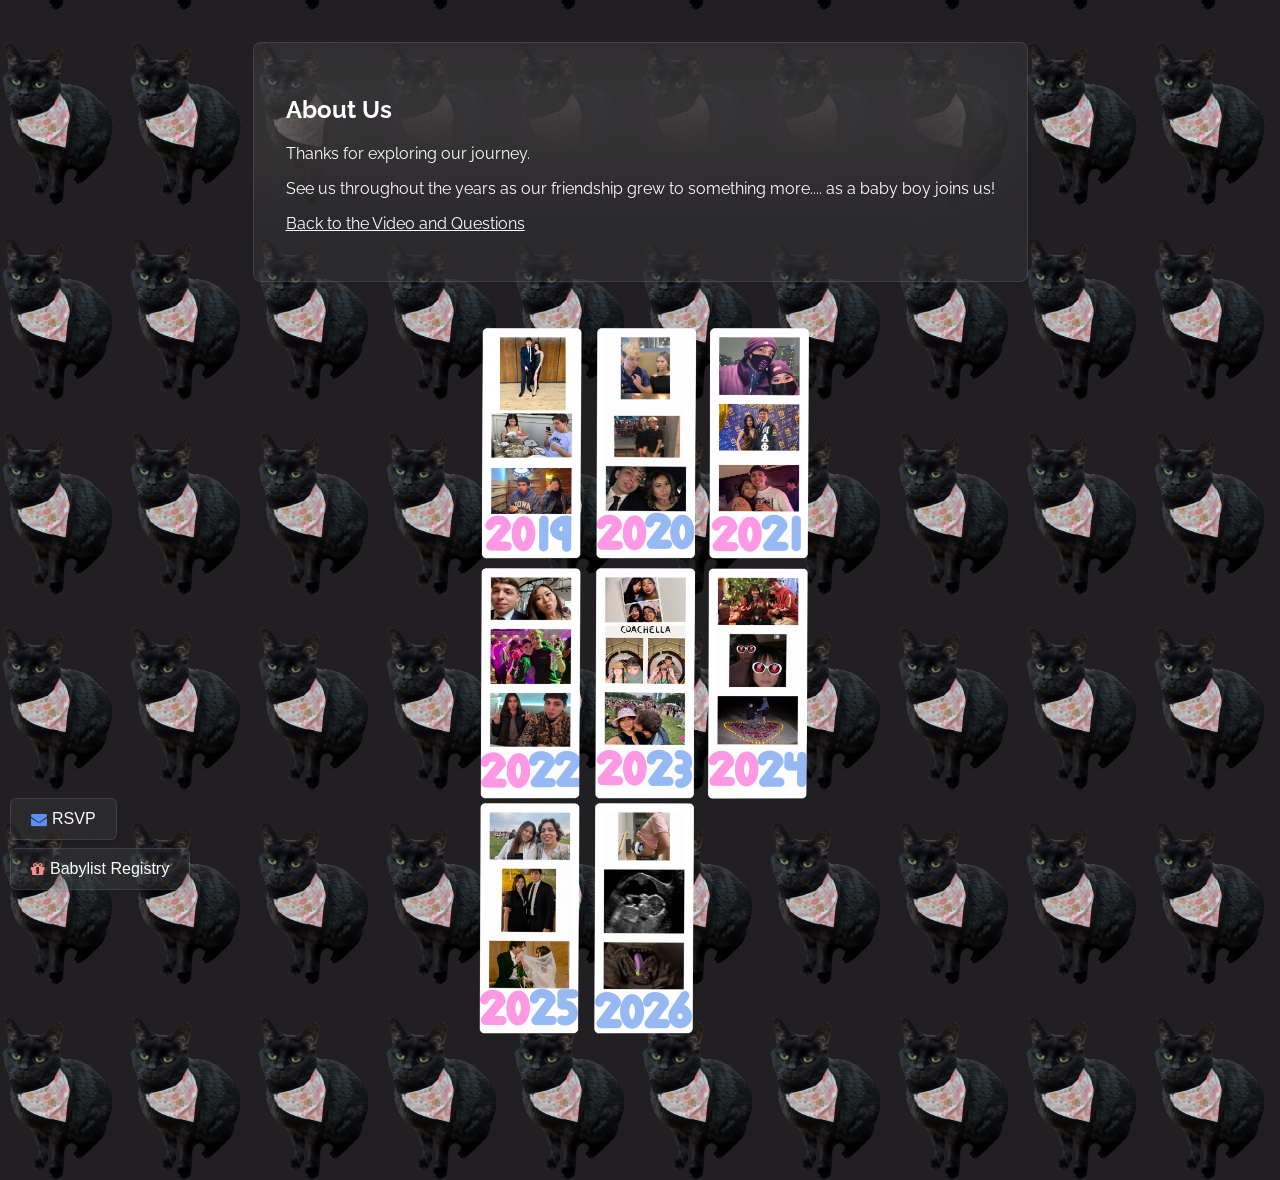
<file: about.html>
<!DOCTYPE html>
<html lang="en">
<head>
    <meta charset="UTF-8">
    <title>About Us</title>
    <link rel="shortcut icon" href="favicon.ico" type="image/x-icon">
    <meta property="og:title" content="Ho made Berger">
    <meta property="og:description" content="An accouncement">
    <meta name="viewport" content="width=device-width, intial-scale=1.0" content="noindex, nofollow">
    <link rel="preconnect" href="https://fonts.googleapis.com">
    <link rel="preconnect" href="https://fonts.gstatic.com" crossorigin>
    <link href="https://fonts.googleapis.com/css?family=Raleway:200,300,400,500,600,700,800" rel="stylesheet">
    <link rel="stylesheet" href="https://maxcdn.bootstrapcdn.com/font-awesome/4.7.0/css/font-awesome.min.css">
    <link rel="stylesheet" href="style.css">
</head>
<body class="about-page">
  <section class="about-section">
    <header>
      <h1>About Us</h1>
      <p>Thanks for exploring our journey.</p>
    </header>
    <main>
      <p>See us throughout the years as our friendship grew to something more.... as a baby boy joins us!</p>
      <p><a href="index.html">Back to the Video and Questions</a></p>
    </main>
  </section>
<div id="image-track" class="image-track">
    <img class="image" src="usThroughoutTheYears.PNG" draggable="false" alt="Us throughout the years" style="max-width: 400px; width: 100%; height: auto;" />
</div>
<a id="rsvp-link" class="meta-link" href="https://partiful.com/e/3QPzh1dIGWrxQMbcqujL" target="_blank" rel="noopener noreferrer">
    <i class="fa fa-envelope"></i>
    <span>RSVP</span>
</a>
<a id="insta-link" class="meta-link" href="https://my.babylist.com/baby-ha-h" target="_blank" rel="noopener noreferrer">
    <i class="fa fa-gift"></i>
    <span>Babylist Registry</span>
</a>
<script type='text/javascript'src="script.js"></script>
</body>
</html>
</file>
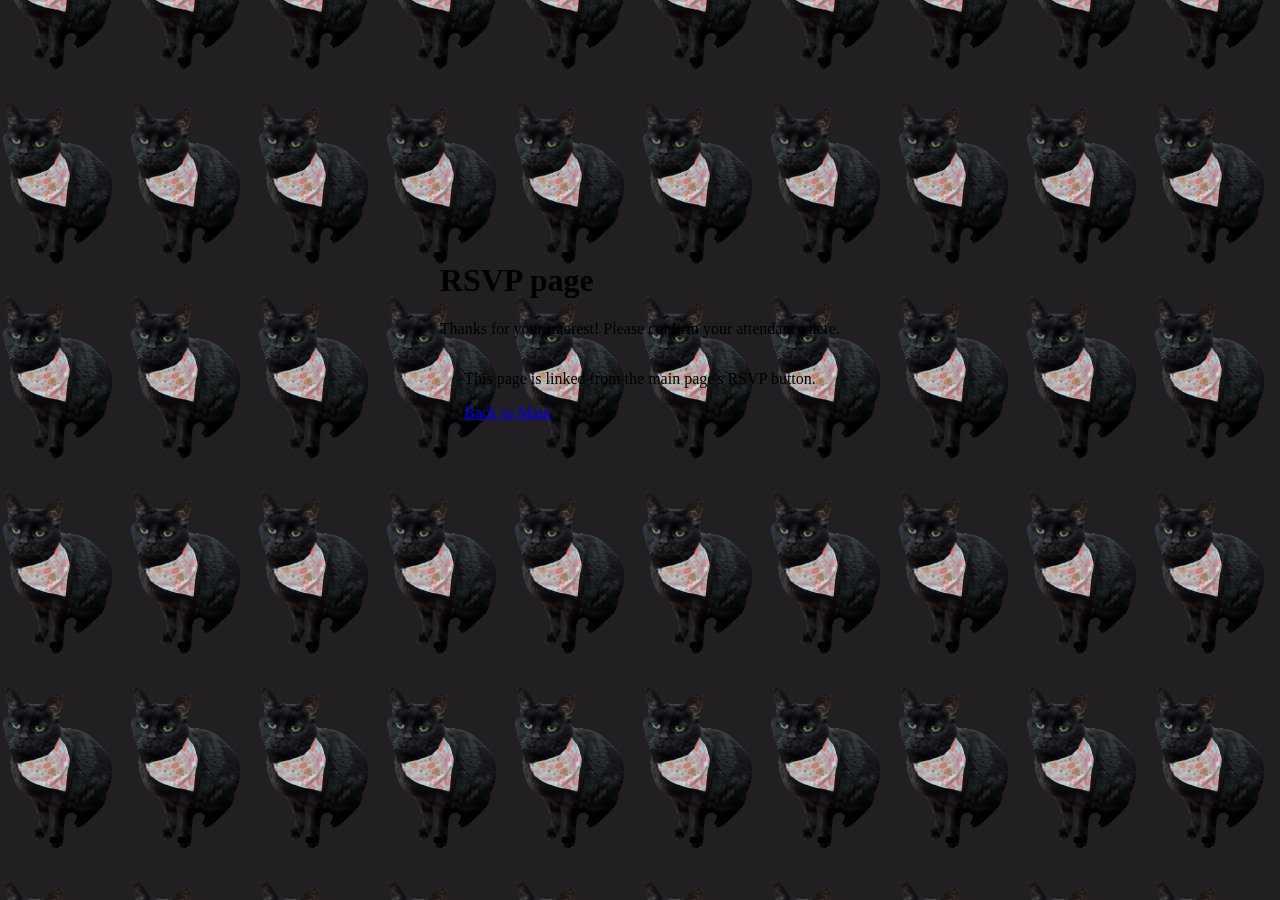
<file: rsvp.html>
<!DOCTYPE html>
<html lang="en">
<head>
  <meta charset="UTF-8">
  <title>RSVP - Ho made Berger</title>
  <meta name="viewport" content="width=device-width, initial-scale=1">
  <link rel="stylesheet" href="style.css">
</head>
<body>
  <header>
    <h1>RSVP page</h1>
    <p>Thanks for your interest! Please confirm your attendance here.</p>
  </header>
  <main>
    <p>This page is linked from the main page's RSVP button.</p>
    <p><a href="index.html">Back to Main</a></p>
  </main>
</body>
</html>
</file>
<file: style.css>
video {
  cursor: url('cursors/smiski.cur'),default;
}

html {
  cursor: url('cursors/smiski.cur'),default;
}

#main-video {
    max-width: 90vw;
    max-height: 90vh;
    border-radius: 5px;
}

/* For Desktop */
@media only screen and (min-width: 820px) {
  body {
    height: 70vh;
    width: 100vw;
    background-image: url("cat1.PNG");
    background-position: right bottom;
    background-repeat: repeat;
    background-size: 10% auto;
    background-color: rgb(33, 31, 34);
    margin: 0rem;
    overflow: auto;
    display: flex;
    flex-direction: column;
    align-items: center;
    justify-content: center;
    cursor: url('cursors/smiski.cur'), default;
    padding-top: 1.5rem;
    animation: catSwap 10s infinite alternate;
  }

  body.about-page {
    height: auto;
    min-height: 100vh;
    justify-content: flex-start;
    padding-top: 1.5rem;
  }

  #main-video {
    max-width: 70vw;
    max-height: 70vh;
    border-radius: 8px;
    display: block;
    margin: 0 auto 2vmin auto;
  }
  
  body.menu-toggled > .meta-link > span {
    color: rgb(30, 30, 30);
  }
  
  #prt-link {
    bottom: 60px;
  }

  #art-link {
    bottom: 110px;
  }

  #rsvp-link {
    bottom: 60px;
  }

  #rsvp-link > i {
    color: #5a90f5;
  }
  
  #prt-link > i {
    color: #f78b8b;
  }
  
  #insta-link > i {
    color: #f78b8b;
  }

  #art-link > i {
    color: #f78b8b;
  }

  #about-link {
    color: #9db8ef;
  }
  
  .meta-link {
    align-items: center;
    backdrop-filter: blur(50px);
    background-color: rgba(255, 255, 255, 0.05);
    border: 1px solid rgba(255, 255, 255, 0.1);
    border-radius: 6px;
    bottom: 10px;
    box-shadow: 2px 2px 2px rgba(0, 0, 0, 0.1);
    cursor: pointer;  
    display: inline-flex;
    gap: 5px;
    left: 10px;
    padding: 10px 20px;
    position: fixed;
    text-decoration: none;
    transition: background-color 400ms, border-color 400ms;
    z-index: 10000;
    cursor: url('cursors/resizedCursor.png'),default;
  }
  
  .meta-link:hover {
    background-color: rgba(255, 255, 255, 0.1);
    border: 1px solid rgba(255, 255, 255, 0.2);
  }
  
  .meta-link > i, .meta-link > span {
    height: 20px;
    line-height: 20px;
  }
  
  .meta-link > span {
    color: white;
    font-family: "Rubik", sans-serif;
    font-weight: 500;
  }

  /* Q&A Section */
  #qa-section {
    max-width: 70vw;
    margin: 2vmin auto;
    background-color: rgba(255, 255, 255, 0.05);
    border: 1px solid rgba(255, 255, 255, 0.1);
    border-radius: 8px;
    padding: 2rem;
    backdrop-filter: blur(50px);
    box-shadow: 2px 2px 2px rgba(0, 0, 0, 0.1);
  }

  .qa-title {
    color: white;
    font-family: "Raleway", sans-serif;
    font-weight: 600;
    font-size: 1.8rem;
    text-align: center;
    margin-top: 0;
    margin-bottom: 1.5rem;
    letter-spacing: 1px;
  }

  .accordion {
    display: flex;
    flex-direction: column;
    gap: 1rem;
  }

  .accordion-item {
    border-radius: 6px;
    overflow: hidden;
    border: 1px solid rgba(255, 255, 255, 0.1);
  }

  .accordion-question {
    width: 100%;
    padding: 1.2rem 1.5rem;
    background-color: rgba(255, 255, 255, 0.08);
    border: none;
    color: white;
    font-family: "Raleway", sans-serif;
    font-weight: 500;
    font-size: 1rem;
    text-align: left;
    cursor: pointer;
    transition: background-color 300ms;
    display: flex;
    justify-content: space-between;
    align-items: center;
  }

  .accordion-question:hover {
    background-color: rgba(255, 255, 255, 0.12);
  }

  .accordion-question::after {
    content: '+';
    font-size: 1.3rem;
    transition: transform 300ms;
  }

  .accordion-item.active .accordion-question {
    background-color: rgba(255, 255, 255, 0.15);
  }

  .accordion-item.active .accordion-question::after {
    transform: rotate(45deg);
  }

  .accordion-answer {
    max-height: 0;
    overflow: hidden;
    background-color: rgba(255, 255, 255, 0.03);
    transition: max-height 300ms ease, padding 300ms ease;
  }

  .accordion-item.active .accordion-answer {
    max-height: 500px;
    padding: 1.2rem 1.5rem;
  }

  .accordion-answer p {
    color: rgba(255, 255, 255, 0.9);
    font-family: "Raleway", sans-serif;
    font-weight: 400;
    font-size: 0.95rem;
    line-height: 1.6;
    margin: 0;
  }

  .about-section {
    max-width: 70vw;
    margin: 2vmin auto;
    background-color: rgba(255, 255, 255, 0.05);
    border: 1px solid rgba(255, 255, 255, 0.1);
    border-radius: 8px;
    padding: 2rem;
    backdrop-filter: blur(50px);
    box-shadow: 2px 2px 2px rgba(0, 0, 0, 0.1);
  }

  .about-section h1,
  .about-section p,
  .about-section a {
    color: white;
    font-family: "Raleway", sans-serif;
  }
}

/* Force about section to be scrollable when content exceeds viewport height */
.about-section {
  max-height: calc(100vh - 4rem) !important;
  overflow-y: auto !important;
}

@keyframes catSwap {
  0% {
    background-image: url("cat1.PNG");
  }
  50% {
    background-image: url("cat2.PNG");
  }
  100% {
    background-image: url("cat1.PNG");
  }
}

/* For Mobile */
@media only screen and (max-width: 819px) {
  body {
    height: 90vh;
    width: 100vw;
    background-image: url("cat1.PNG");
    background-position: right bottom;
    background-repeat: repeat;
    background-size: 30% auto;
    background-color: rgb(33, 31, 34);
    margin: 0rem;
    overflow: auto;
    cursor: url('cursors/smiski.cur'), default;
    display: flex;
    flex-direction: column;
    align-items: center;
    justify-content: flex-start;
    padding-top: 3.5rem;
    animation: catSwap 10s infinite alternate;
  }
body.about-page {
    height: auto;
    min-height: 100vh;
    justify-content: flex-start;
    padding-top: 1.5rem;
  }
  #main-video {
    max-width: 92vw;
    width: 100%;
    height: 70vh;
    max-height: 70vh;
    object-fit: cover;
    display: block;
    margin: 0 auto 2vmin auto;
    border-radius: 10px;
  }

  body.menu-toggled > .meta-link > span {
    color: rgb(30, 30, 30);
  }
  
  #prt-link {
    bottom: 60px;
  }

  #art-link {
    bottom: 110px;
  }

  #rsvp-link {
    bottom: 60px;
  }

  #rsvp-link > i {
    color: #5a90f5;
  }
  
  #prt-link > i {
    color: #f78b8b;
  }

  #art-link > i {
    color: #f78b8b;
  }
  
  #insta-link > i {
    color: #f78b8b;
  }

  #about-link {
    color: #9db8ef;
  }
  
  .meta-link {
    align-items: center;
    backdrop-filter: blur(50px);
    background-color: rgba(255, 255, 255, 0.05);
    border: 1px solid rgba(255, 255, 255, 0.1);
    border-radius: 6px;
    bottom: 10px;
    box-shadow: 2px 2px 2px rgba(0, 0, 0, 0.1);
    cursor: pointer;  
    display: inline-flex;
    gap: 5px;
    left: 10px;
    padding: 10px 20px;
    position: fixed;
    text-decoration: none;
    transition: background-color 400ms, border-color 400ms;
    z-index: 10000;
    cursor: url('cursors/resizedCursor.png'),default;
  }
  
  .meta-link:hover {
    background-color: rgba(255, 255, 255, 0.1);
    border: 1px solid rgba(255, 255, 255, 0.2);
  }
  
  .meta-link > i, .meta-link > span, .meta-link > i {
    height: 20px;
    line-height: 20px;
  }
  
  .meta-link > span {
    color: white;
    font-family: "Rubik", sans-serif;
    font-weight: 500;
  }

  /* Q&A Section Mobile */
  #qa-section {
    max-width: 92vw;
    margin: 2vmin auto;
    background-color: rgba(255, 255, 255, 0.05);
    border: 1px solid rgba(255, 255, 255, 0.1);
    border-radius: 8px;
    padding: 1.5rem;
    padding-bottom: 15rem;
    backdrop-filter: blur(50px);
    box-shadow: 2px 2px 2px rgba(0, 0, 0, 0.1);
  }

  .qa-title {
    color: white;
    font-family: "Raleway", sans-serif;
    font-weight: 600;
    font-size: 1.5rem;
    text-align: center;
    margin-top: 0;
    margin-bottom: 1.5rem;
    letter-spacing: 1px;
  }

  .accordion {
    display: flex;
    flex-direction: column;
    gap: 0.8rem;
  }

  .accordion-item {
    border-radius: 6px;
    overflow: hidden;
    border: 1px solid rgba(255, 255, 255, 0.1);
  }

  .accordion-question {
    width: 100%;
    padding: 1rem 1.2rem;
    background-color: rgba(255, 255, 255, 0.08);
    border: none;
    color: white;
    font-family: "Raleway", sans-serif;
    font-weight: 500;
    font-size: 0.9rem;
    text-align: left;
    cursor: pointer;
    transition: background-color 300ms;
    display: flex;
    justify-content: space-between;
    align-items: center;
  }

  .accordion-question:hover {
    background-color: rgba(255, 255, 255, 0.12);
  }

  .accordion-question::after {
    content: '+';
    font-size: 1.3rem;
    transition: transform 300ms;
  }

  .accordion-item.active .accordion-question {
    background-color: rgba(255, 255, 255, 0.15);
  }

  .accordion-item.active .accordion-question::after {
    transform: rotate(45deg);
  }

  .accordion-answer {
    max-height: 0;
    overflow: hidden;
    background-color: rgba(255, 255, 255, 0.03);
    transition: max-height 300ms ease, padding 300ms ease;
  }

  .accordion-item.active .accordion-answer {
    max-height: 500px;
    padding: 1rem 1.2rem;
  }

  .accordion-answer p {
    color: rgba(255, 255, 255, 0.9);
    font-family: "Raleway", sans-serif;
    font-weight: 400;
    font-size: 0.85rem;
    line-height: 1.6;
    margin: 0;
  }

  .about-section {
    max-width: 70vw;
    margin: 2vmin auto;
    background-color: rgba(255, 255, 255, 0.05);
    border: 1px solid rgba(255, 255, 255, 0.1);
    border-radius: 8px;
    padding: 2rem;
    backdrop-filter: blur(50px);
    box-shadow: 2px 2px 2px rgba(0, 0, 0, 0.1);
  }

  .about-section h1,
  .about-section p,
  .about-section a {
    color: white;
    font-family: "Raleway", sans-serif;
  }
}
</file>
